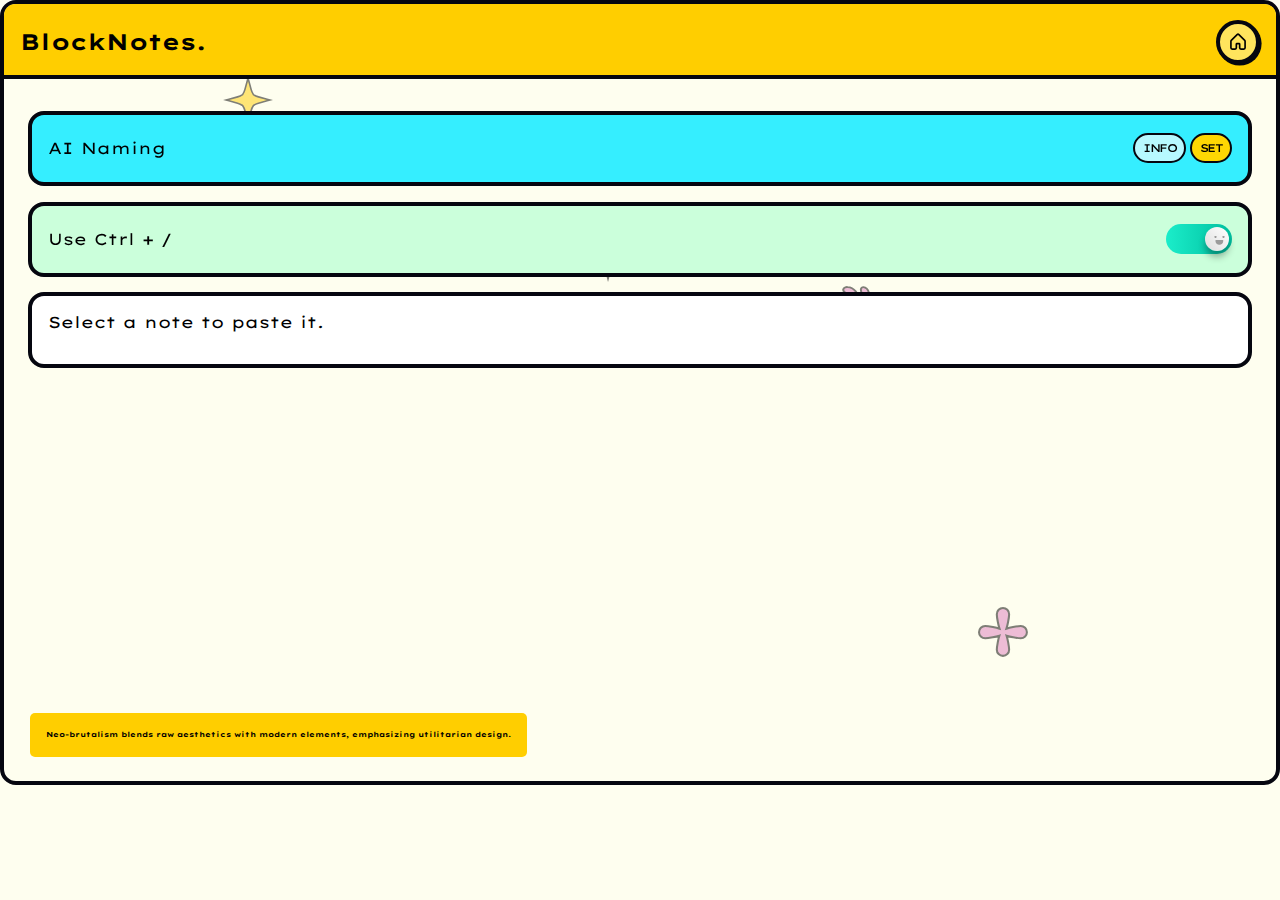
<file: popup.html>
<!DOCTYPE html>
<html lang="en">
  <head>
    <meta charset="UTF-8" />
    <meta name="viewport" content="width=device-width, initial-scale=1.0" />
    <title>BlockNotes</title>
    <style>
      @import url("https://fonts.googleapis.com/css2?family=Exo+2:ital,wght@0,100..900;1,100..900&family=Inter:ital,opsz,wght@0,14..32,100..900;1,14..32,100..900&family=Lexend+Mega:wght@100..900&family=Sixtyfour+Convergence&display=swap");
      @import url("https://fonts.googleapis.com/css2?family=Archivo+Black&family=Exo+2:ital,wght@0,100..900;1,100..900&family=Inter:ital,opsz,wght@0,14..32,100..900;1,14..32,100..900&family=Lexend+Mega:wght@100..900&family=Reenie+Beanie&family=Sixtyfour+Convergence&display=swap");

      /* .note-icon {
        width: 20px;
        height: 20px;
        margin-right: 8px;
      } */

      ::selection {
        background: rgb(249, 222, 75);

        /* background: rgb(46, 4, 245); */
      }

      .random-image {
        width: 50px;
        height: 50px;
        position: absolute;
        z-index: -400;
        opacity: 0.5;
      }

      input::placeholder {
        font-family: "Lexend Mega", sans-serif;

        color: #333333;
        opacity: 0.5;
      }

      .note-icon-wrapper {
        /* display: inline-block; */
        display: flex;
        padding: 8px 16px;
        /* background: white; */
        /* background: #ffce00; */
        cursor: pointer;
        box-shadow: 0.1rem 0.1rem #05060f;
        transition: 0.3s ease;
        border-radius: 2rem;
        border: 4px solid #05060f;
        padding: 8px;
        /* margin-left: 8px; */
        /* gap: 1rem; */
        background: #ffe45d;
      }

      .note-icon {
        width: 20px;
        height: 20px;
      }

      #info {
        background: #b7f9ff;
      }

      a {
        color: black;
        text-decoration: none;
      }

      body {
        border-radius: 1rem;
        /* border: 4px solid #05060f; */
        background-color: rgb(254, 254, 239);
        margin: 0;
        font-family: "Lexend Mega", sans-serif;
        font-style: normal;
        font-size: 1rem;
        overflow: hidden;
        /* padding: 2rem; */
        /* height: 100%; */
        display: flex;
        flex-direction: column;
        /* height: 785px; */
        /* height: 714px; */
        /* height: 763px; */
        height: 777px;
        /* gap: 1rem; */
        gap: 2rem;
        overflow: hidden;
        border: 4px solid #05060f;
      }

      section {
        /* gap: 1.5rem; */
        gap: 1rem;
        display: flex;
        flex-direction: column;
        margin: 0 1.5em;
      }

      footer {
        text-align: center;
        margin: 0 1.6rem;
        margin-top: auto;
        margin-bottom: 1.5rem;
      }

      footer p {
        background-color: #ffce00;
        width: fit-content;
        margin: 0;
        border-radius: 5px;
        /* padding: 5px; */
        padding: 1rem;
        line-height: 1.6;
        /* font-size: 0.5rem; */
        font-size: 0.45rem;
        font-weight: 700;
      }

      body > div:first-child {
        display: flex;
        align-items: center;
        justify-content: space-between;
        /* margin-bottom: 1rem; */
        padding: 1rem;
        /* background: aqua; */
        /* background: #cbffdb; */
        border-radius: 0.7rem 0.7rem 0 0;
        padding: 1rem 1rem 0.7rem 1rem;

        background: #ffce00;
        border-bottom: 4px solid #05060f;
      }

      /* body > div {
        display: flex;
        align-items: center;
        justify-content: space-between;
      } */

      hr {
        border: 2px solid #05060f;
        width: 100%;
        margin: 1rem 0;
      }

      h1 {
        /* font-family: "Reenie Beanie", cursive; */
        font-size: 1.4rem;
        display: inline-block;
        overflow: hidden;
        white-space: nowrap;
        margin: 0;
        font-weight: bold;
      }

      #note-container {
        /* background: rgb(201 206 255 / 98%); */
        background: rgb(255 255 255);
        /* margin: 0 1rem; */
        border: 4px solid #05060f;
        /* box-shadow: 0.4rem 0.4rem #05060f; */
        padding: 1rem;
        display: flex;
        flex-direction: column;
        overflow: auto;
        gap: 1rem;

        border-radius: 1rem;
      }

      #note-container h2 {
        margin: 0;
      }

      ul {
        list-style: none;
        padding: 0;
        display: flex;
        flex-direction: column;
        /* flex: 1; */
        overflow: visible;
        border-radius: 1rem;
        gap: 0.5rem;
        margin: 0;
      }

      li {
        display: flex;
        /* justify-content: flex-start; */
        align-items: center;
        cursor: pointer;
        border-radius: 0.5rem;
        /* background: rgb(201 206 255 / 98%); */
        border: 4px solid #05060f;
        font-size: 1rem;
        padding: 0.5rem;
        transition: transform 0.3s ease, box-shadow 0.3s ease;
        will-change: transform;
        background: #87b7de;
        gap: 0.5rem;
      }

      li:hover {
        transform: scale(1.01);
        box-shadow: 0.2rem 0.2rem #05060f;
        color: black;
      }
      h2 {
        font-size: 1rem;
        align-items: center;
        font-weight: 400;
        width: 100%;
      }
      button {
        font-family: "Lexend Mega", sans-serif;
        text-transform: uppercase;
        letter-spacing: -1.5px;
        font-weight: 500;
      }
      #setting-slash {
        display: flex;
        gap: 1rem;
        justify-content: space-between;
        display: flex;
        justify-content: space-between;
        cursor: pointer;
        border: 4px solid #05060f;
        font-size: 1rem;
        padding: 10px 1rem;
        transition: transform 0.3s ease, box-shadow 0.3s ease;
        will-change: transform;
        background: #cbffdb;
        align-items: center;
        border: 4px solid #05060f;
        /* box-shadow: 0.4rem 0.4rem #05060f; */
        border-radius: 1rem;
      }

      #auto-name-setting {
        display: flex;
        /* gap: 1rem; */
        gap: 0.2rem;
        justify-content: space-between;
        display: flex;
        justify-content: space-between;
        cursor: pointer;
        border: 4px solid #05060f;
        font-size: 1rem;
        padding: 10px 1rem;
        transition: transform 0.3s ease, box-shadow 0.3s ease;
        will-change: transform;
        /* background: #cbffdb; */
        /* background: #fed703; */
        background-color: #35eeff;
        align-items: center;
        border: 4px solid #05060f;
        /* box-shadow: 0.4rem 0.4rem #05060f; */
        border-radius: 1rem;
      }

      .oai-key-container {
        /* gap: 1rem; */
        gap: 0.2rem;
        justify-content: space-between;
        display: flex;
        justify-content: space-between;
        cursor: pointer;
        border: 4px solid #05060f;
        font-size: 1rem;
        padding: 0 1rem;
        transition: transform 0.3s ease, box-shadow 0.3s ease;
        will-change: transform;
        background: #ccfedb;
        align-items: center;
        border: 4px solid #05060f;
        /* box-shadow: 0.4rem 0.4rem #05060f; */
        padding: 1rem;
        border-radius: 1rem;
      }

      .oai-key-container input {
        width: 100%;
        padding: 8px 8px;
        width: 100%;
        border: 4px solid black;
        border-radius: 2rem;
        transition: 0.3s ease;
        background: white;
        outline: none;
        margin: 0;
        border-radius: 0.5rem;
      }

      button {
        display: flex;
        /* border: none; */
        padding: 4px 8px;
        cursor: pointer;
        /* background: #0ecdad; */
        /* border: 2px solid black; */
        /* box-shadow: 0.1rem 0.1rem #05060f; */
        transition: 0.3s ease;
        align-items: center;
        gap: 8px;
        font-size: 0.7rem;
        border-radius: 2rem;
        border: 2px solid #05060f;
        background: #fed703;
        height: 30px;
      }

      /* Duplicate */

      #home {
        display: flex;
        padding: 8px 16px;
        /* background: #48dc00; */
        cursor: pointer;
        box-shadow: 0.1rem 0.1rem #05060f;
        transition: 0.3s ease;
        border-radius: 2rem;
        border: 4px solid #05060f;
        padding: 8px;
        margin-left: 8px;
        /* background: #ffd500; */
        background: #ffe45d;
        /* linear-gradient(90deg, #1bedca, #00bf9f); */
      }

      #home:hover {
        background-color: #ffd500;

        /* background: linear-gradient(90deg, #1bedca, #00bf9f); */
        box-shadow: 0.2rem 0.2rem #05060f;
        cursor: pointer;
        transform: scale(1.05);
      }

      /* NOTES CONTAINER */

      /* Style for the notes container */
      .notes-container {
        position: absolute;
        z-index: 9999;
        list-style-type: none;
        padding: 0;
        margin: 0;
        top: calc(
          var(--input-bottom) + var(--scroll-y)
        ); /* Variables for dynamic positioning */
        left: calc(
          var(--input-left) + var(--scroll-x)
        ); /* Variables for dynamic positioning */
        width: var(--input-width); /* Match input width */
        background-color: white;
        border: 1px solid #ccc;
        max-height: 200px;
        overflow-y: auto;
        display: none; /* Initially hidden */
      }

      /* Add a class for showing the container */
      .notes-container.visible {
        display: block; /* Show when visible */
      }

      /* Style for each note item */
      .notes-container li {
        cursor: pointer;
        padding: 4px;
        border-bottom: 1px solid #ccc;
      }

      /* Style for each note item on hover */
      .notes-container li:hover {
        background-color: #f0f0f0; /* Change background on hover */
      }

      /* SWITCH */

      .checkbox-wrapper-5 {
        /* margin: auto 0; */
        margin-top: 3px;
      }

      /* From Uiverse.io by Shoh2008 */
      .checkbox-wrapper-5 .check {
        --size: 30px;
        position: relative;
        background: linear-gradient(90deg, #1bedca, #00bf9f);
        line-height: 0;
        perspective: 400px;
        font-size: var(--size);
      }

      .checkbox-wrapper-5 .check input[type="checkbox"],
      .checkbox-wrapper-5 .check label,
      .checkbox-wrapper-5 .check label::before,
      .checkbox-wrapper-5 .check label::after,
      .checkbox-wrapper-5 .check {
        appearance: none;
        display: inline-block;
        border-radius: var(--size);
        border: 0;
        transition: 0.35s ease-in-out;
        box-sizing: border-box;
        cursor: pointer;
      }

      .checkbox-wrapper-5 .check label {
        width: calc(2.2 * var(--size));
        height: var(--size);
        background: #d7d7d7;
        overflow: hidden;
      }

      .checkbox-wrapper-5 .check input[type="checkbox"] {
        position: absolute;
        z-index: 1;
        width: calc(0.8 * var(--size));
        height: calc(0.8 * var(--size));
        top: calc(0.1 * var(--size));
        left: calc(0.1 * var(--size));
        background: linear-gradient(45deg, #dedede, #ffffff);
        box-shadow: 0 6px 7px rgba(0, 0, 0, 0.3);
        outline: none;
        margin: 0;
      }

      .checkbox-wrapper-5 .check input[type="checkbox"]:checked {
        left: calc(1.3 * var(--size));
      }

      .checkbox-wrapper-5 .check input[type="checkbox"]:checked + label {
        background: transparent;
      }

      .checkbox-wrapper-5 .check label::before,
      .checkbox-wrapper-5 .check label::after {
        content: "· ·";
        position: absolute;
        overflow: hidden;
        left: calc(0.15 * var(--size));
        top: calc(0.5 * var(--size));
        height: var(--size);
        letter-spacing: calc(-0.04 * var(--size));
        color: #9b9b9b;
        font-family: "Times New Roman", serif;
        z-index: 2;
        font-size: calc(0.6 * var(--size));
        border-radius: 0;
        transform-origin: 0 0 calc(-0.5 * var(--size));
        backface-visibility: hidden;
      }

      .checkbox-wrapper-5 .check label::after {
        content: "●";
        top: calc(0.65 * var(--size));
        left: calc(0.2 * var(--size));
        height: calc(0.1 * var(--size));
        width: calc(0.35 * var(--size));
        font-size: calc(0.2 * var(--size));
        transform-origin: 0 0 calc(-0.4 * var(--size));
      }

      .checkbox-wrapper-5 .check input[type="checkbox"]:checked + label::before,
      .checkbox-wrapper-5 .check input[type="checkbox"]:checked + label::after {
        left: calc(1.55 * var(--size));
        top: calc(0.4 * var(--size));
        line-height: calc(0.1 * var(--size));
        transform: rotateY(360deg);
      }

      .checkbox-wrapper-5 .check input[type="checkbox"]:checked + label::after {
        height: calc(0.16 * var(--size));
        top: calc(0.55 * var(--size));
        left: calc(1.6 * var(--size));
        font-size: calc(0.6 * var(--size));
        line-height: 0;
      }
    </style>
  </head>
  <body>
    <div>
      <h1>BlockNotes.</h1>
      <div id="home">
        <img
          src="./public/uicons/uicons-round-medium-outline-home.svg"
          alt="Clipboard Icon"
          width="20"
          height="20"
        />
      </div>
    </div>

    <!-- <hr /> -->
    <section>
      <img class="random-image" id="bang-0" src="./public/svg/nice_star.svg" />
      <img class="random-image" id="bang-1" src="./public/svg/coral_2.svg" />
      <img class="random-image" id="bang-2" src="./public/svg/luck.svg" />
      <img class="random-image" id="bang-4" src="./public/svg/nice_star.svg" />

      <div id="auto-name-setting">
        <h2>AI Naming</h2>
        <button id="info">Info</button>
        <button id="setting-naming">Set</button>
      </div>

      <div id="setting-slash">
        <h2>Use Ctrl + /</h2>
        <div class="checkbox-wrapper-5">
          <div class="check">
            <input checked="" id="check-5" type="checkbox" />
            <label for="check-5"></label>
          </div>
        </div>
      </div>

      <div id="note-container">
        <!-- <h2>Your Notes</h2> -->
        <h2>Select a note to paste it.</h2>
        <ul id="notes-list"></ul>
      </div>
    </section>

    <footer>
      <p>
        Neo-brutalism blends raw aesthetics with modern elements, emphasizing
        utilitarian design.
      </p>
      <!-- <h2>
        <a
          href="https://tomaslawton.netlify.app"
          target="_blank"
          class="footer-text"
          >Made by Tommy 💚</a
        >
      </h2> -->
    </footer>
    <script src="popup.js"></script>
  </body>
</html>
</file>
